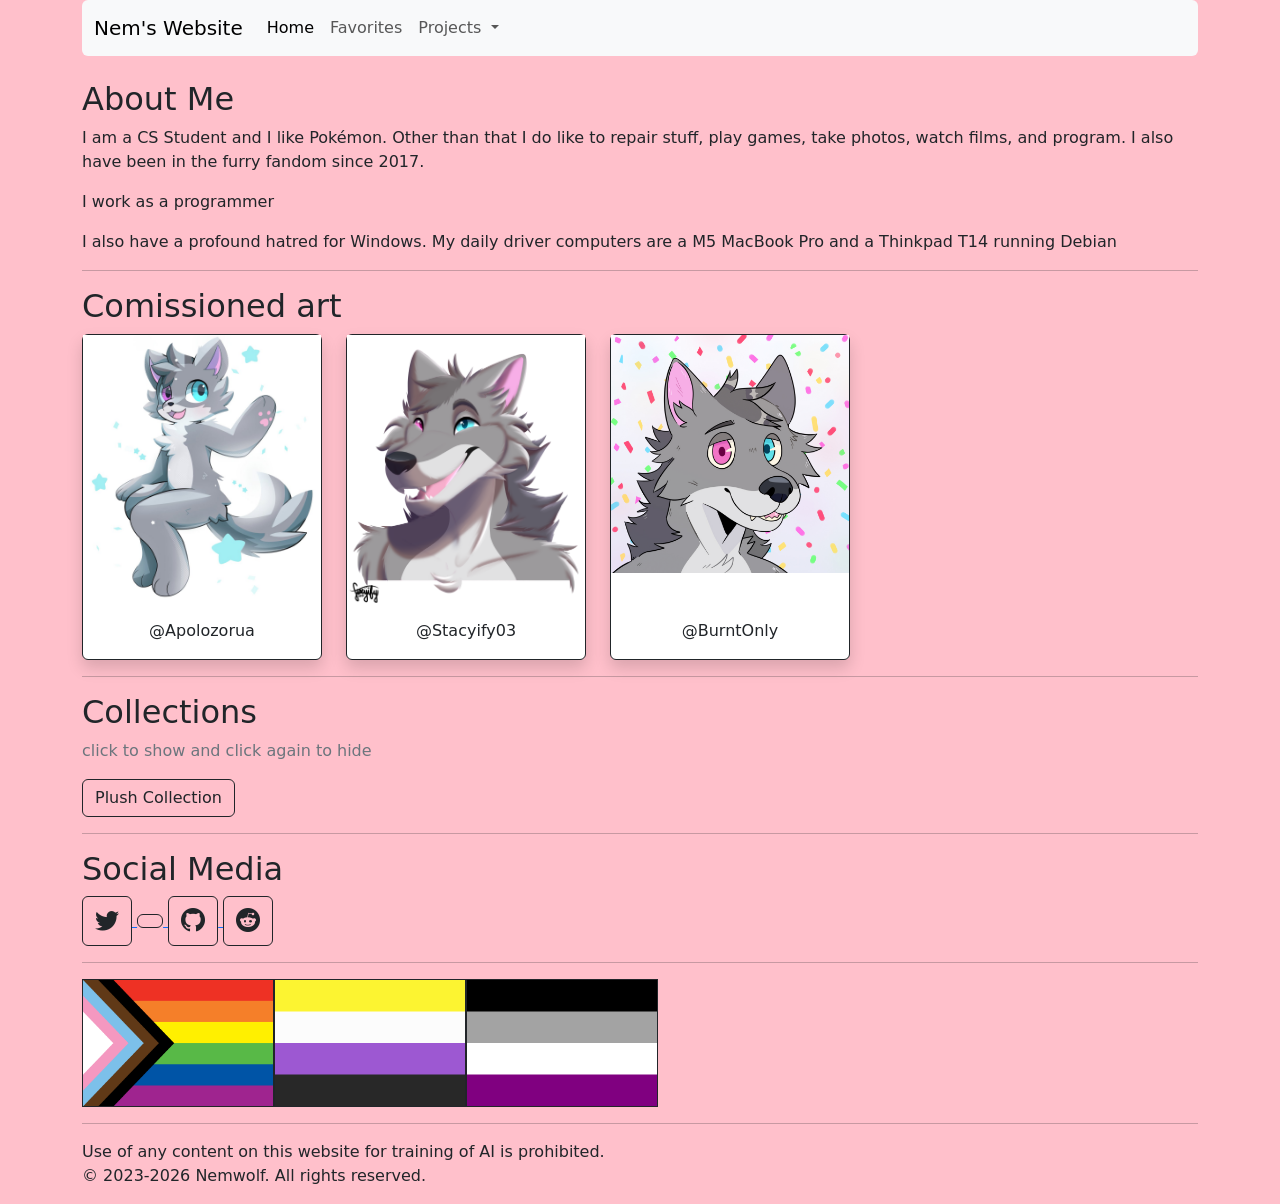
<file: index.html>
<!DOCTYPE html>
<html lang="en">

<head>
    <meta charset="UTF-8">
    <meta name="viewport" content="width=device-width, initial-scale=1.0">
    <title>Nem's Website</title>
    <!-- Bootstrap icons -->
    <link rel="stylesheet" href="https://cdn.jsdelivr.net/npm/bootstrap-icons@1.13.1/font/bootstrap-icons.min.css">
    <!-- Bootstrap loaded locally -->
    <link rel="stylesheet" href="css/bootstrap.min.css">
    <!-- Stylesheet -->
    <link rel="stylesheet" href="style.css">
    <!-- stop darkreader from changing colors -->
    <meta name="darkreader-lock">
</head>

<body>
    <div class="container">
        <nav class="navbar navbar-expand-lg bg-body-tertiary rounded">
            <div class="container-fluid">
                <a class="navbar-brand" href="./index.html">Nem's Website</a>
                <button class="navbar-toggler" type="button" data-bs-toggle="collapse"
                    data-bs-target="#navbarNavDropdown" aria-controls="navbarNavDropdown" aria-expanded="false"
                    aria-label="Toggle navigation">
                    <span class="navbar-toggler-icon"></span>
                </button>
                <div class="collapse navbar-collapse" id="navbarNavDropdown">
                    <ul class="navbar-nav">
                        <li class="nav-item">
                            <a class="nav-link active" aria-current="page" href="./index.html">Home</a>
                        </li>
                        <li class="nav-item">
                            <a class="nav-link" href="./favorites.html">Favorites</a>
                        </li>
                        <li class="nav-item dropdown">
                            <a class="nav-link dropdown-toggle" href="#" role="button" data-bs-toggle="dropdown"
                                aria-expanded="false">
                                Projects
                            </a>
                            <ul class="dropdown-menu">
                                <li><a class="dropdown-item" href="./weather_app/weather_app.html">Weather App</a></li>
                                <!-- <li><a class="dropdown-item" href="#">Another action</a></li>
                                <li><a class="dropdown-item" href="#">Something else here</a></li> -->
                            </ul>
                        </li>
                    </ul>
                </div>
            </div>
        </nav>
        <br>

        <h2>About Me</h2>
        <p>I am a CS Student and I like Pokémon. Other than that I do like to repair stuff, play games, take photos,
            watch films, and program. I also have been in the furry fandom since 2017.</p>
        <p>I work as a programmer</p>
        <p>I also have a profound hatred for Windows. My daily driver computers are a M5 MacBook Pro and a Thinkpad T14 running Debian</p>
        <hr>
        <h2>Comissioned art</h2>

        <div class="row justify-content-start">
            <div class="col-auto">
                <div class="card h-100 border border-dark shadow" style="width: 15rem;">
                    <img src="images/nem_apolozorua.jpg" class="img-fluid">
                    <div class="card-body d-flex flex-column">
                        <p class="card-text text-center mt-auto">@Apolozorua</p>
                    </div>
                </div>
            </div>
            <div class="col-auto">
                <div class="card h-100 border border-dark shadow" style="width: 15rem;">
                    <img src="/images/Stacyify03_nem.png" class="img-fluid">
                    <div class="card-body d-flex flex-column">
                        <p class="card-text text-center mt-auto">@Stacyify03</p>
                    </div>
                </div>
            </div>
            <div class="col-auto">
                <div class="card h-100 border border-dark shadow" style="width: 15rem;">
                    <img src="/images/nem_burntonly.jpg" class="img-fluid">
                    <div class="card-body d-flex flex-column">
                        <p class="card-text text-center mt-auto">@BurntOnly</p>
                    </div>
                </div>
            </div>
        </div>
        <hr>

        <h2>Collections</h2>
        <p class="text-secondary">click to show and click again to hide</p>
        <button class="btn border border-dark" onclick="unHidePlush()">Plush Collection</button>
        <img src="/images/C00A2204.jpg" class="img-fluid border border-dark rounded" id="plush_image"
            style="display: none; max-height: 30rem; width:auto;">
        <hr>

        <h2>Social Media</h2>
        <a href="https://twitter.com/NemWolf1">
            <button class="btn border border-dark"><i class="bi bi-twitter" style="font-size: 1.5rem;"></i></button>
        </a>
        <a href="https://bsky.app/profile/nemwolf.bsky.social">
            <button class="btn border border-dark"><i class="bi bi-bluesky" style="font-size: 1.5rem;"></i></button>
        </a>
        <a href="https://github.com/nemwolf">
            <button class="btn border border-dark"><i class="bi bi-github" style="font-size: 1.5rem;"></i></button>
        </a>
        <a href="https://www.reddit.com/user/nemwolf/">
            <button class="btn border border-dark"><i class="bi bi-reddit" style="font-size: 1.5rem;"></i></button>
        </a>
        <hr>

        <div class="row">
            <div class="d-flex flex-row flex-wrap pride-flags">
                <img src="/images/progress.png" class="img-fluid border border-dark">
                <img src="/images/nb.png" class="img-fluid border border-dark">
                <img src="/images/ace.png" class="img-fluid border border-dark">
            </div>
        </div>
        <hr>

        <footer>
            <p>Use of any content on this website for training of AI is prohibited.<br>&copy; 2023-<span
                    id="year"></span> Nemwolf. All rights reserved.</p>
        </footer>
    </div>

    <!-- script for important stuff like jquery and stuff I wrote -->
    <script src="https://code.jquery.com/jquery-3.2.1.slim.min.js"
        integrity="sha384-KJ3o2DKtIkvYIK3UENzmM7KCkRr/rE9/Qpg6aAZGJwFDMVNA/GpGFF93hXpG5KkN"
        crossorigin="anonymous"></script>
    <script src="https://cdn.jsdelivr.net/npm/@popperjs/core@2.11.8/dist/umd/popper.min.js"
        integrity="sha384-I7E8VVD/ismYTF4hNIPjVp/Zjvgyol6VFvRkX/vR+Vc4jQkC+hVqc2pM8ODewa9r"
        crossorigin="anonymous"></script>
    <script src="https://cdn.jsdelivr.net/npm/bootstrap@5.3.8/dist/js/bootstrap.min.js"
        integrity="sha384-G/EV+4j2dNv+tEPo3++6LCgdCROaejBqfUeNjuKAiuXbjrxilcCdDz6ZAVfHWe1Y"
        crossorigin="anonymous"></script>
    <script src="/index.js"></script>
</body>

</html>
</file>
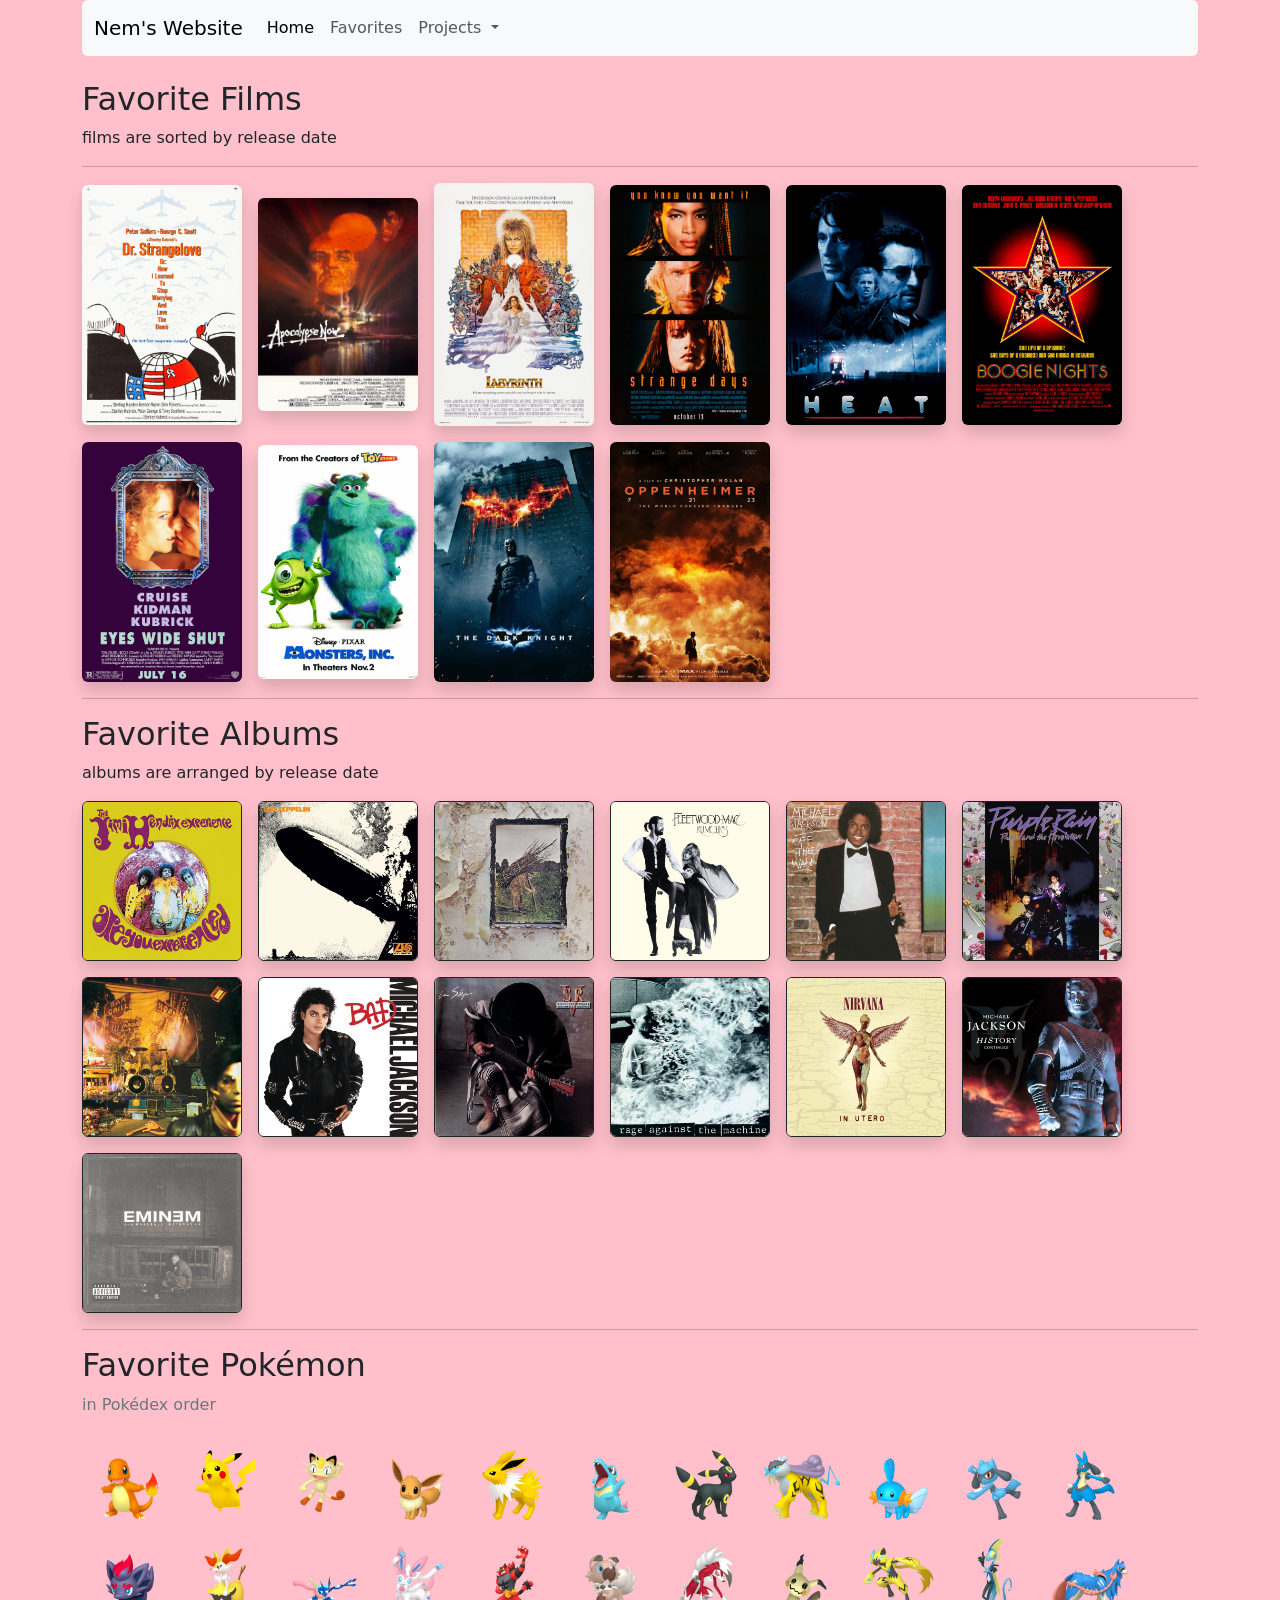
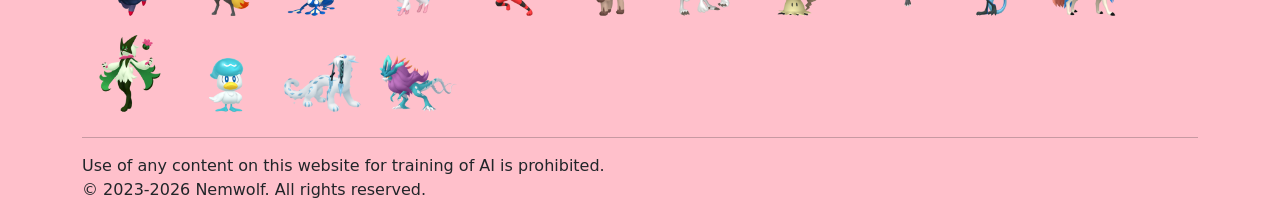
<file: favorites.html>
<!DOCTYPE html>
<html lang="en">

<head>
    <meta charset="UTF-8">
    <meta name="viewport" content="width=device-width, initial-scale=1.0">
    <title>Favorites</title>
    <link rel="stylesheet" href="css/bootstrap.min.css">
    <link rel="stylesheet" href="style.css">
    <meta name="darkreader-lock">
</head>

<body>
    <div class="container">
        <nav class="navbar navbar-expand-lg bg-body-tertiary rounded">
            <div class="container-fluid">
                <a class="navbar-brand" href="./index.html">Nem's Website</a>
                <button class="navbar-toggler" type="button" data-bs-toggle="collapse"
                    data-bs-target="#navbarNavDropdown" aria-controls="navbarNavDropdown" aria-expanded="false"
                    aria-label="Toggle navigation">
                    <span class="navbar-toggler-icon"></span>
                </button>
                <div class="collapse navbar-collapse" id="navbarNavDropdown">
                    <ul class="navbar-nav">
                        <li class="nav-item">
                            <a class="nav-link active" aria-current="page" href="./index.html">Home</a>
                        </li>
                        <li class="nav-item">
                            <a class="nav-link" href="./favorites.html">Favorites</a>
                        </li>
                        <li class="nav-item dropdown">
                            <a class="nav-link dropdown-toggle" href="#" role="button" data-bs-toggle="dropdown"
                                aria-expanded="false">
                                Projects
                            </a>
                            <ul class="dropdown-menu">
                                <li><a class="dropdown-item" href="./weather_app/weather_app.html">Weather App</a></li>
                                <!-- <li><a class="dropdown-item" href="#">Another action</a></li>
                                <li><a class="dropdown-item" href="#">Something else here</a></li> -->
                            </ul>
                        </li>
                    </ul>
                </div>
            </div>
        </nav>
        <br>
        <h2>Favorite Films</h2>
        <p>films are sorted by release date</p>
        <hr>
        <div class="row align-items-center g-3">

            <div class="poster-cover">
                <img src="/images/film_posters/dr_strangelove.webp" class="img-fluid rounded shadow">
            </div>
            <div class="poster-cover">
                <img src="/images/film_posters/apocalypse_now.webp" class="img-fluid rounded shadow">
            </div>
            <div class="poster-cover">
                <img src="/images/film_posters/labyrinth.webp" class="img-fluid rounded shadow">
            </div>
            <div class="poster-cover">
                <img src="/images/film_posters/strange_days.webp" class="img-fluid rounded shadow">
            </div>
            <div class="poster-cover">
                <img src="/images/film_posters/heat.webp" class="img-fluid rounded shadow">
            </div>
            <div class="poster-cover">
                <img src="/images/film_posters/boogie_nights.webp" class="img-fluid rounded shadow">
            </div>
            <div class="poster-cover">
                <img src="/images/film_posters/eyes_wide_shut.webp" class="img-fluid rounded shadow">
            </div>
            <div class="poster-cover">
                <img src="/images/film_posters/monsters_inc.webp" class="img-fluid rounded shadow">
            </div>
            <div class="poster-cover">
                <img src="/images/film_posters/the_dark_knight.webp" class="img-fluid rounded shadow">
            </div>
            <div class="poster-cover">
                <img src="/images/film_posters/oppenheimer.webp" class="img-fluid rounded shadow">
            </div>
        </div>
        <hr>
        <h2>Favorite Albums</h2>
        <p>albums are arranged by release date</p>
        <div class="row align-items-center g-3">
            <div class="poster-cover">
                <img src="/images/album_covers/are_you_experienced.jpg" class="img-fluid rounded shadow border border-dark">
            </div>
            <div class="poster-cover">
                <img src="/images/album_covers/led_zeppelin_I.jpg" class="img-fluid rounded shadow border border-dark">
            </div>
            <div class="poster-cover">
                <img src="/images/album_covers/led_zeppelin_iv.jpg" class="img-fluid rounded shadow border border-dark">
            </div>
            <div class="poster-cover">
                <img src="/images/album_covers/rumours.jpg" class="img-fluid rounded shadow border border-dark">
            </div>
            <div class="poster-cover">
                <img src="/images/album_covers/off_the_wall.jpg" class="img-fluid rounded shadow border border-dark">
            </div>
            <div class="poster-cover">
                <img src="/images/album_covers/purple_rain.jpg" class="img-fluid rounded shadow border border-dark">
            </div>
            <div class="poster-cover">
                <img src="/images/album_covers/sign_o_the_times.jpg" class="img-fluid rounded shadow border border-dark">
            </div>
            <div class="poster-cover">
                <img src="/images/album_covers/bad.jpg" class="img-fluid rounded shadow shadow border border-dark">
            </div>
            <div class="poster-cover">
                <img src="/images/album_covers/in_step.jpg" class="img-fluid rounded shadow shadow border border-dark">
            </div>
            <div class="poster-cover">
                <img src="/images/album_covers/ratm.jpg" class="img-fluid rounded shadow border border-dark">
            </div>
            <div class="poster-cover">
                <img src="/images/album_covers/in_utero.jpg" class="img-fluid rounded shadow border border-dark">
            </div>
            <div class="poster-cover">
                <img src="/images/album_covers/history_continues.jpg"
                    class="img-fluid rounded shadow border border-dark">
            </div>
            <div class="poster-cover">
                <img src="/images/album_covers/marshall_mathers_lp.jpg" class="img-fluid rounded shadow border border-dark">
            </div>
        </div>
        <hr>
        <h2>Favorite Pokémon</h2>
        <p class="text-secondary">in Pokédex order</p>
        <div class="row">
            <div class="d-flex flex-row flex-wrap pokemon-sprites">
                <div class="p-2">
                    <img src="/images/favorite_pokemon_images/poke_capture_0004.png">
                </div>
                <div class="p-2">
                    <img src="/images/favorite_pokemon_images/poke_capture_0025.png">
                </div>
                <div class="p-2">
                    <img src="/images/favorite_pokemon_images/poke_capture_0052.png">
                </div>
                <div class="p-2">
                    <img src="/images/favorite_pokemon_images/poke_capture_0133.png">
                </div>
                <div class="p-2">
                    <img src="/images/favorite_pokemon_images/poke_capture_0135.png">
                </div>
                <div class="p-2">
                    <img src="/images/favorite_pokemon_images/poke_capture_0158.png">
                </div>
                <div class="p-2">
                    <img src="/images/favorite_pokemon_images/poke_capture_0197.png">
                </div>
                <div class="p-2">
                    <img src="/images/favorite_pokemon_images/poke_capture_0243.png">
                </div>
                <div class="p-2">
                    <img src="/images/favorite_pokemon_images/poke_capture_0258.png">
                </div>
                <div class="p-2">
                    <img src="/images/favorite_pokemon_images/poke_capture_0447.png">
                </div>
                <div class="p-2">
                    <img src="/images/favorite_pokemon_images/poke_capture_0448.png">
                </div>
                <div class="p-2">
                    <img src="/images/favorite_pokemon_images/poke_capture_0570.png">
                </div>
                <div class="p-2">
                    <img src="/images/favorite_pokemon_images/poke_capture_0654.png">
                </div>
                <div class="p-2">
                    <img src="/images/favorite_pokemon_images/poke_capture_0658.png">
                </div>
                <div class="p-2">
                    <img src="/images/favorite_pokemon_images/poke_capture_0700.png">
                </div>
                <div class="p-2">
                    <img src="/images/favorite_pokemon_images/poke_capture_0727.png">
                </div>
                <div class="p-2">
                    <img src="/images/favorite_pokemon_images/poke_capture_0744.png">
                </div>
                <div class="p-2">
                    <img src="/images/favorite_pokemon_images/poke_capture_0745.png">
                </div>
                <div class="p-2">
                    <img src="/images/favorite_pokemon_images/poke_capture_0778.png">
                </div>
                <div class="p-2">
                    <img src="/images/favorite_pokemon_images/poke_capture_0807.png">
                </div>
                <div class="p-2">
                    <img src="/images/favorite_pokemon_images/poke_capture_0818.png">
                </div>
                <div class="p-2">
                    <img src="/images/favorite_pokemon_images/poke_capture_0888.png">
                </div>
                <div class="p-2">
                    <img src="/images/favorite_pokemon_images/poke_capture_0908.png">
                </div>
                <div class="p-2">
                    <img src="/images/favorite_pokemon_images/poke_capture_0912.png">
                </div>
                <div class="p-2">
                    <img src="/images/favorite_pokemon_images/poke_capture_1002.png">
                </div>
                <div class="p-2">
                    <img src="/images/favorite_pokemon_images/poke_capture_1009.png">
                </div>
            </div>
        </div>
        <hr>
        <footer>
            <p>Use of any content on this website for training of AI is prohibited.<br>&copy; 2023-<span
                    id="year"></span> Nemwolf. All rights reserved.</p>
        </footer>
    </div>

    <script src="https://code.jquery.com/jquery-3.2.1.slim.min.js"
        integrity="sha384-KJ3o2DKtIkvYIK3UENzmM7KCkRr/rE9/Qpg6aAZGJwFDMVNA/GpGFF93hXpG5KkN"
        crossorigin="anonymous"></script>
    <script src="https://cdn.jsdelivr.net/npm/@popperjs/core@2.11.8/dist/umd/popper.min.js"
        integrity="sha384-I7E8VVD/ismYTF4hNIPjVp/Zjvgyol6VFvRkX/vR+Vc4jQkC+hVqc2pM8ODewa9r"
        crossorigin="anonymous"></script>
    <script src="https://cdn.jsdelivr.net/npm/bootstrap@5.3.8/dist/js/bootstrap.min.js"
        integrity="sha384-G/EV+4j2dNv+tEPo3++6LCgdCROaejBqfUeNjuKAiuXbjrxilcCdDz6ZAVfHWe1Y"
        crossorigin="anonymous"></script>
    <script src="/index.js"></script>
</body>

</html>
</file>
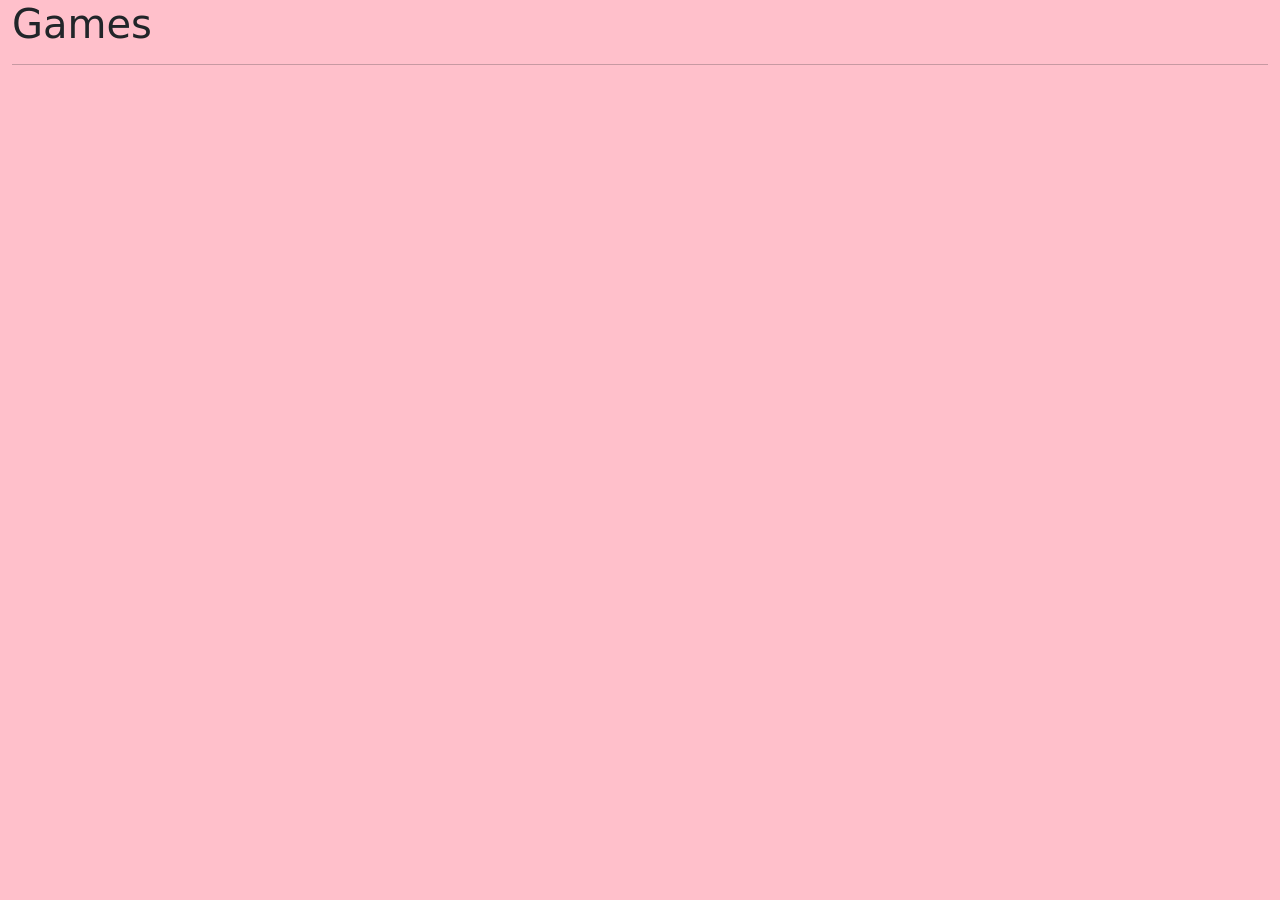
<file: games.html>
<!DOCTYPE html>
<html lang="en">

<head>
    <meta charset="UTF-8">
    <meta name="viewport" content="width=device-width, initial-scale=1.0">
    <title>Games</title>
    <link rel="stylesheet" href="https://cdn.jsdelivr.net/npm/bootstrap-icons@1.13.1/font/bootstrap-icons.min.css">
    <link rel="stylesheet" href="css/bootstrap.min.css">
    <link rel="stylesheet" href="style.css">
    <meta name="darkreader-lock">
</head>

<body>
    <div class="container-fluid">
        <h1>Games</h1>
        <hr>
        <div class="container">
            
        </div>
    </div>


</body>

</html>
</file>
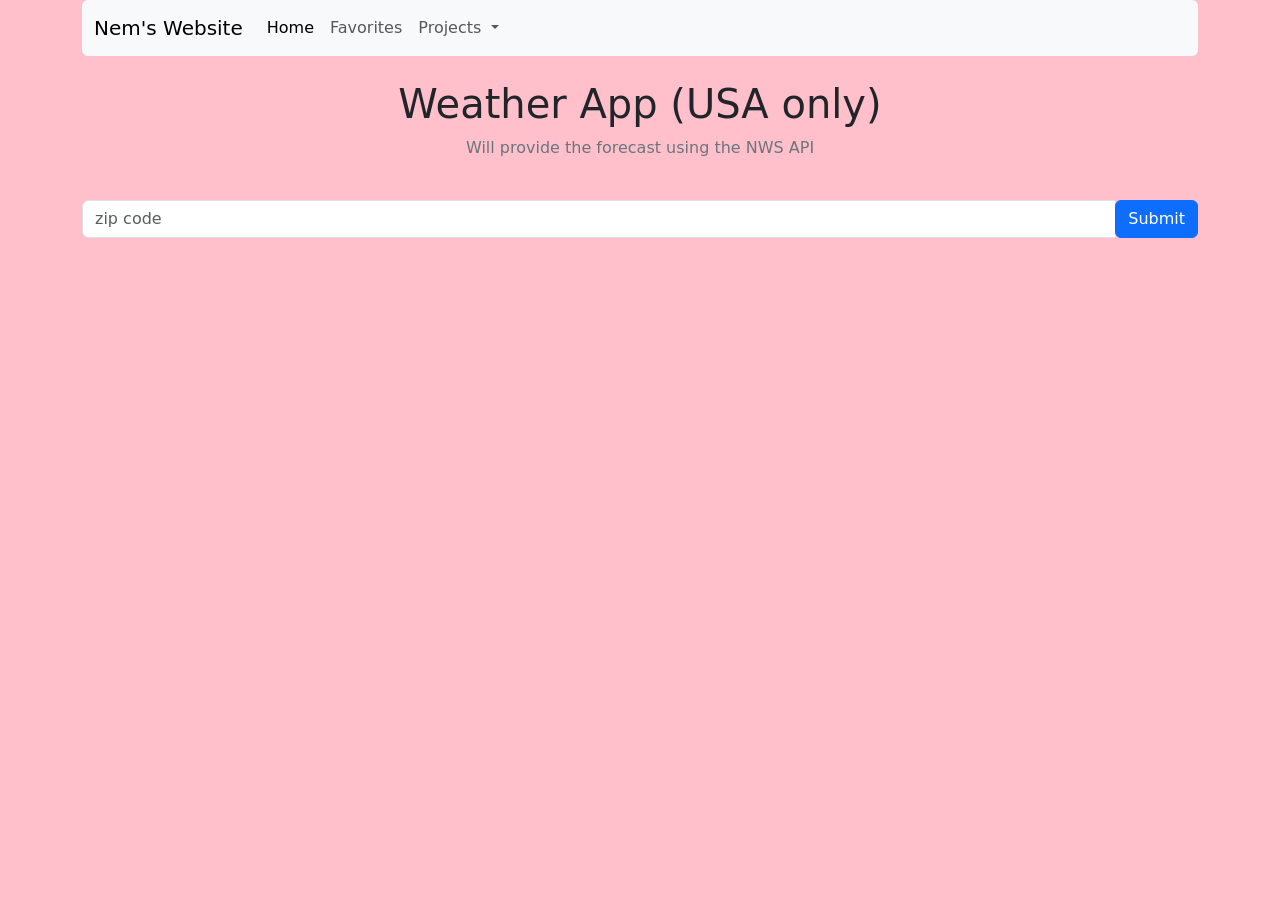
<file: weather_app/weather_app.html>
<!DOCTYPE html>
<html lang="en">
<head>
    <meta charset="UTF-8">
    <meta name="viewport" content="width=device-width, initial-scale=1.0">
    <title>Document</title>
    <link rel="stylesheet" href="../css/bootstrap.min.css">
    <link rel="stylesheet" href="style.css">
    <meta name="darkreader-lock">
</head>
<body>
    <div class="container">
        
        <nav class="navbar navbar-expand-lg bg-body-tertiary rounded">
            <div class="container-fluid">
                <a class="navbar-brand" href="../index.html">Nem's Website</a>
                <button class="navbar-toggler" type="button" data-bs-toggle="collapse"
                    data-bs-target="#navbarNavDropdown" aria-controls="navbarNavDropdown" aria-expanded="false"
                    aria-label="Toggle navigation">
                    <span class="navbar-toggler-icon"></span>
                </button>
                <div class="collapse navbar-collapse" id="navbarNavDropdown">
                    <ul class="navbar-nav">
                        <li class="nav-item">
                            <a class="nav-link active" aria-current="page" href="../index.html">Home</a>
                        </li>
                        <li class="nav-item">
                            <a class="nav-link" href="../favorites.html">Favorites</a>
                        </li>
                        <li class="nav-item dropdown">
                            <a class="nav-link dropdown-toggle" href="#" role="button" data-bs-toggle="dropdown"
                                aria-expanded="false">
                                Projects
                            </a>
                            <ul class="dropdown-menu">
                                <li><a class="dropdown-item" href="../weather_app/weather_app.html">Weather App</a></li>
                                <!-- <li><a class="dropdown-item" href="#">Another action</a></li>
                                <li><a class="dropdown-item" href="#">Something else here</a></li> -->
                            </ul>
                        </li>
                    </ul>
                </div>
            </div>
        </nav>
        <br>
        <h1 class="text-center">Weather App (USA only)</h1>
        <p class="text-center text-secondary">Will provide the forecast using the NWS API</p>
        <br>
        <div class="input-group mb-3">
            <input type="text" class="form-control" placeholder="zip code" id="zip_code">
            <div class="input-group-append">
                <button class="btn btn-primary" type="button" onclick="GetWeather()">Submit</button>
            </div>
        </div>
       <div class="alert alert-primary" role="alert" style="display: none;" id="response">
        <h2 id="location"></h2>
        <p id="forecast"></p>
       </div>
    </div>


    <script src="../js/bootstrap.bundle.min.js"></script>
    <script src="index.js"></script>
</body>
</html>
</file>
<file: style.css>
body {
    background-color: pink;
}

.pokemon-sprites img {
    width: 80px;
    height: 80px;
    object-fit: contain;
}

.pride-flags img {
    aspect-ratio: 3/2;
    max-height: 8rem;
    width: auto;
}

.poster-cover {
    width: 11rem;
}

.poster img {
    width: 100%;
    height: auto;
}
</file>
<file: weather_app/style.css>
body{
    background-color: pink;
}
</file>
